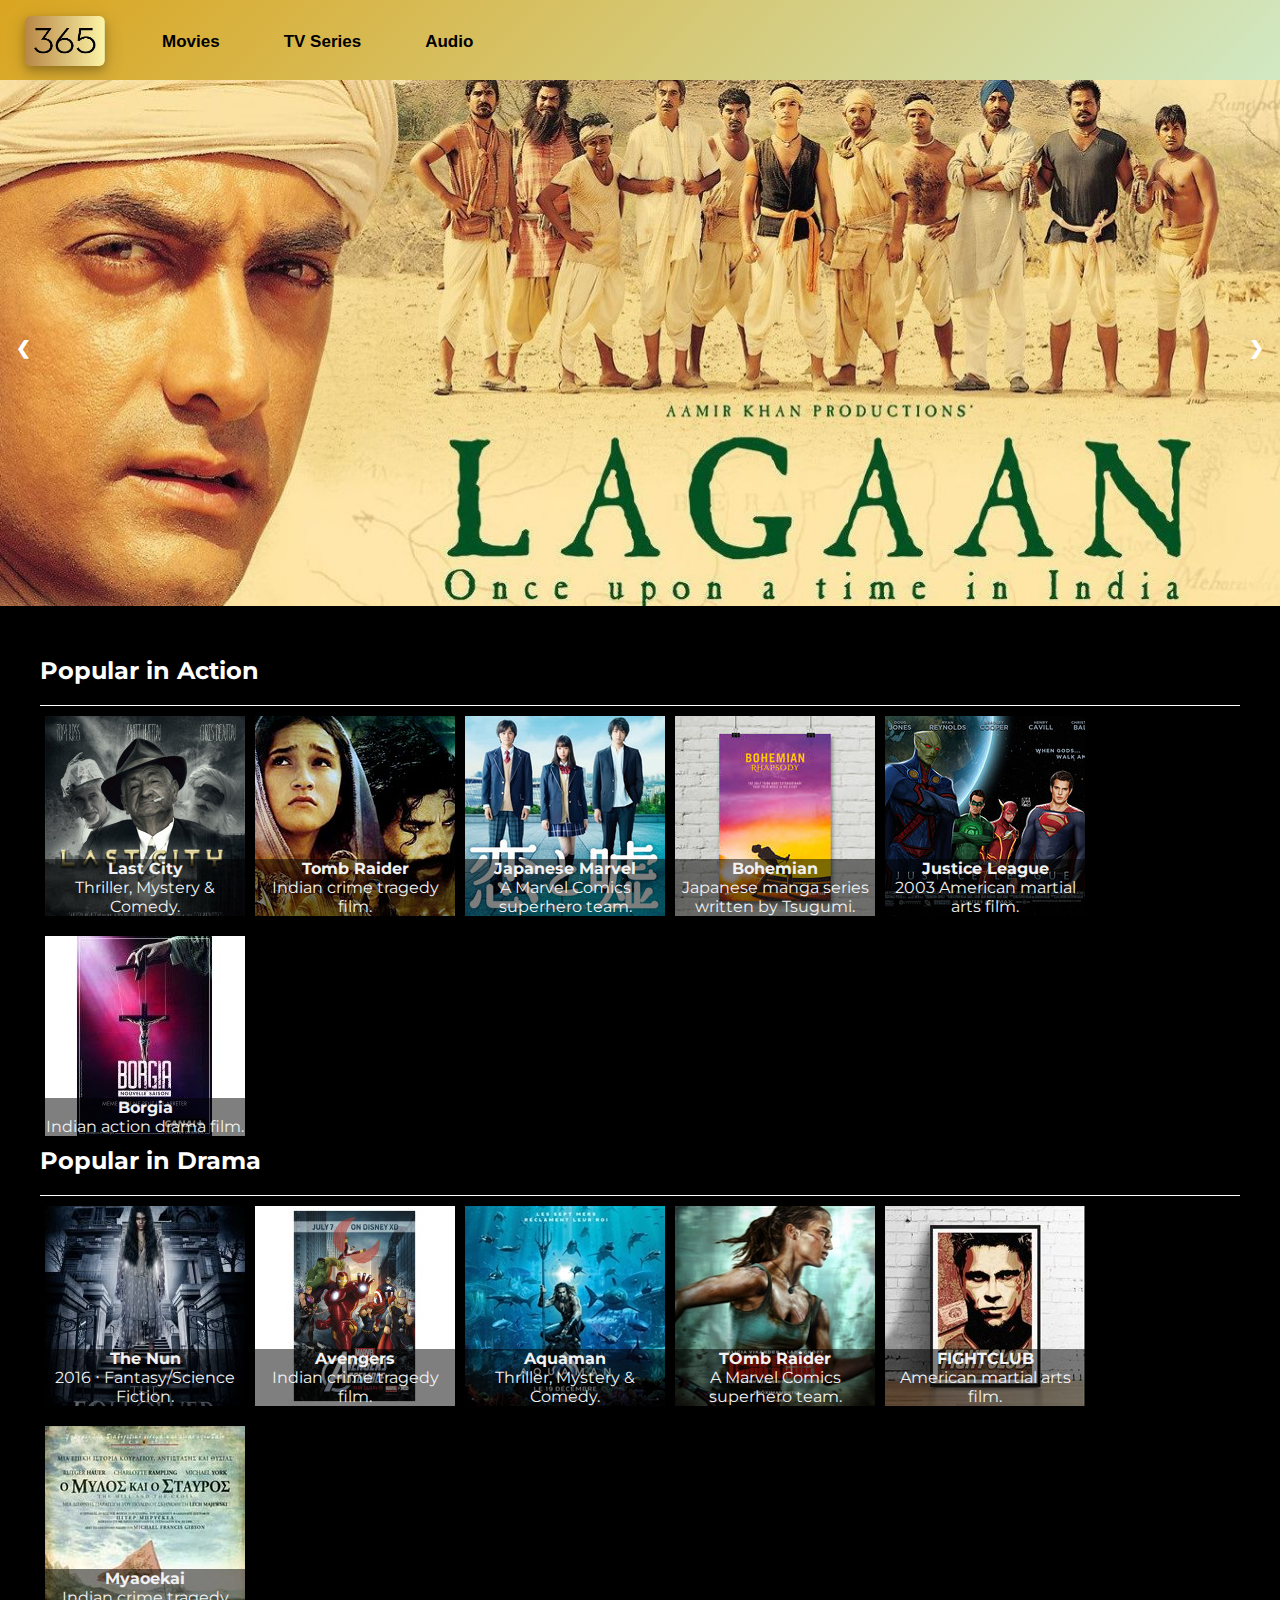
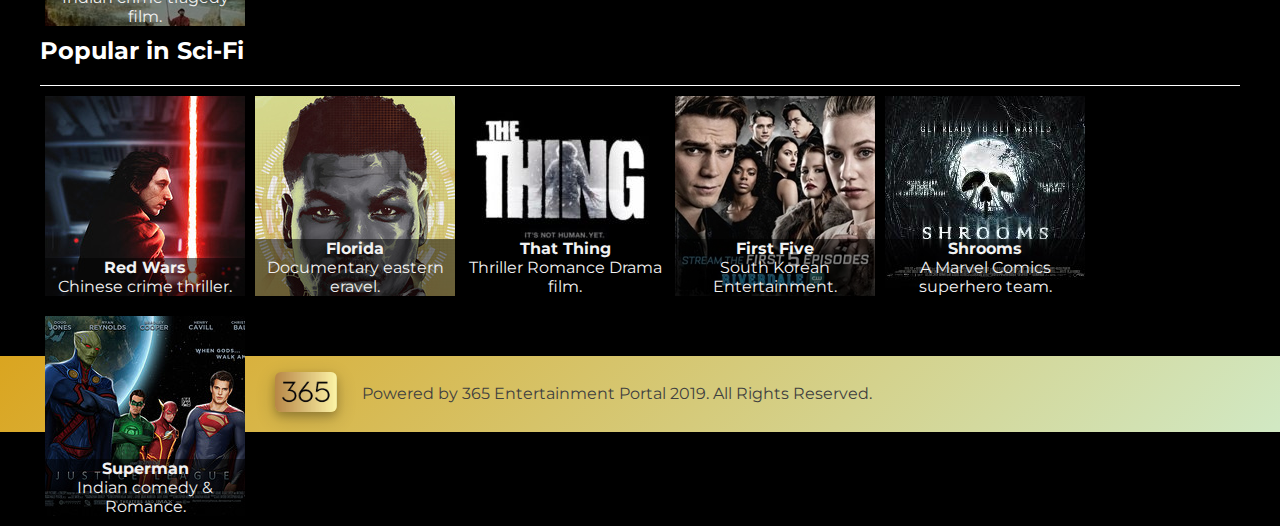
<file: index.html>
<html>

  <head><meta http-equiv="Content-Type" content="text/html; charset=utf-8">
    <title>365 Entertainment Portal</title>
    <meta name="viewport" content="width=device-width, initial-scale=1">
    <link rel="icon" href="imgs/365ep.jpg" type="image/png" sizes="16x20">
    <link href='https://fonts.googleapis.com/css?family=Montserrat' rel='stylesheet'>
    <link rel="stylesheet" href="https://cdnjs.cloudflare.com/ajax/libs/font-awesome/4.7.0/css/font-awesome.min.css">
    <link rel="stylesheet" type="text/css" href="css/365ep.css">

  </head>

  <body>

    <div class="container">

      <header>

        <div class="navigation">

          <a class="links" href=""><img class="logo" src="imgs/365ep.jpg" alt="365 Entertainment Portal"/></a>
          <a class="links text" href="movies.html">Movies</a>
          <a class="links text" href="#tv_series">TV Series</a>
          <a class="links text" href="#audio">Audio</a>



        </div>

        <div class="bar"></div>

      </header>


      <div class="content">

        <div class="head-content">

          <div class="slideshow-container">
            <div class="slides">
              <img src="imgs/abc1.jpg" alt="hero carousel">
            </div>

            <div class="slides">
              <img src="imgs/abc2.jpg" alt="hero carousel">
            </div>

            <div class="slides">
              <img src="imgs/abc3.jpg" alt="hero carousel">
            </div>

            <div class="slides">
              <img src="imgs/abc4.jpg" alt="hero carousel">
            </div>

            <div class="slides">
              <img src="imgs/abc5.jpg" alt="hero carousel">
            </div>

            <a class="prev" onclick="plusSlides(-1, 0)">&#10094;</a>
            <a class="next" onclick="plusSlides(1, 0)">&#10095;</a>
          </div>

        </div>




        <div id="media-carousel-container">

          <div id="media-holder-action">
            <div class="popular-heading">
              <h2>Popular in Action</h2>
            </div>

            <div id="image-container-action">
              <div class="media-carousel">
                <img src="imgs/oop1.jpg" alt="hero carousel" width=200 height=200 />
                <div class="overlay"><b>Last City</b><br/>Thriller, Mystery & Comedy.</div>
              </div>
              <div class="media-carousel">
                <img src="imgs/oop2.jpg" alt="hero carousel" width=200 height=200 />
                <div class="overlay"><b>Tomb Raider</b><br/>Indian crime tragedy film.</div>
              </div>
              <div class="media-carousel">
                <img src="imgs/oop3.jpg" alt="hero carousel" width=200 height=200 />
                <div class="overlay"><b>Japanese Marvel</b><br/>A Marvel Comics superhero team.</div>
              </div>
              <div class="media-carousel">
                <img src="imgs/oop4.jpg" alt="hero carousel" width=200 height=200 />
                <div class="overlay"><b>Bohemian</b><br/>Japanese manga series written by Tsugumi.</div>
              </div>
              <div class="media-carousel">
                <img src="imgs/oop5.jpg" alt="hero carousel" width=200 height=200 />
                <div class="overlay"><b>Justice League</b><br/>2003 American martial arts film.</div>
              </div>
              <div class="media-carousel">
                <img src="imgs/oop6.jpg" alt="hero carousel" width=200 height=200 />
                <div class="overlay"><b>Borgia</b><br/>Indian action drama film.</div>
              </div>
            </div>
          </div>


          <div id="media-holder-drama">
            <div class="popular-heading">
              <h2>Popular in Drama</h2>
            </div>
            <div id="image-container-drama">
              <div class="media-carousel">
                <img src="imgs/oop7.jpg" alt="hero carousel" width=200 height=200 />
                <div class="overlay"><b>The Nun</b><br/>2016 ‧ Fantasy/Science Fiction.</div>
              </div>
              <div class="media-carousel">
                <img src="imgs/oop8.jpg" alt="hero carousel" width=200 height=200 />
                <div class="overlay"><b>Avengers</b><br/>Indian crime tragedy film.</div>
              </div>
              <div class="media-carousel">
                <img src="imgs/oop9.jpg" alt="hero carousel" width=200 height=200 />
                <div class="overlay"><b>Aquaman</b><br/>Thriller, Mystery & Comedy.</div>
              </div>
              <div class="media-carousel">
                <img src="imgs/oop10.jpg" alt="hero carousel" width=200 height=200 />
                <div class="overlay"><b>TOmb Raider</b><br/>A Marvel Comics superhero team.</div>
              </div>
              <div class="media-carousel">
                <img src="imgs/oop11.jpg" alt="hero carousel" width=200 height=200 />
                <div class="overlay"><b>FIGHTCLUB</b><br/>American martial arts film.</div>
              </div>
              <div class="media-carousel">
                <img src="imgs/oop12.jpg" alt="hero carousel" width=200 height=200 />
                <div class="overlay"><b>Myaoekai</b><br/>Indian crime tragedy film.</div>
              </div>
            </div>
          </div>

          <div id="media-holder-scifi">
            <div class="popular-heading">
              <h2>Popular in Sci-Fi</h2>
            </div>
            <div id="image-container-scifi">
              <div class="media-carousel">
                <img src="imgs/oop13.jpg" alt="hero carousel" width=200 height=200 />
                <div class="overlay"><b>Red Wars</b><br/>Chinese crime thriller.</div>
              </div>
              <div class="media-carousel">
                <img src="imgs/oop14.jpg" alt="hero carousel" width=200 height=200 />
                <div class="overlay"><b>Florida</b><br/>Documentary eastern eravel.</div>
              </div>
              <div class="media-carousel">
                <img src="imgs/oop15.jpg" alt="hero carousel" width=200 height=200 />
                <div class="overlay"><b>That Thing</b><br/>Thriller Romance Drama film.</div>
              </div>
              <div class="media-carousel">
                <img src="imgs/oop16.jpg" alt="hero carousel" width=200 height=200 />
                <div class="overlay"><b>First Five</b><br/>South Korean Entertainment.</div>
              </div>
              <div class="media-carousel">
                <img src="imgs/oop17.jpg" alt="hero carousel" width=200 height=200 />
                <div class="overlay"><b>Shrooms</b><br/>A Marvel Comics superhero team.</div>
              </div>
              <div class="media-carousel">
                <img src="imgs/oop18.jpg" alt="hero carousel" width=200 height=200 />
                <div class="overlay"><b>Superman</b><br/>Indian comedy & Romance.</div>
              </div>
            </div>
          </div>

        </div>

      </div>


      <footer>

        <div class="copyright">
          <a class="links" href="index.html"><img class="logo" src="imgs/365ep.jpg" alt="365 Entertainment Portal"/></a>
          <div class="text">Powered by 365 Entertainment Portal 2019. All Rights Reserved.</div>
        </div>

      </footer>

    </div>


    <script type="text/javascript" src="js/main.js"></script>
    <script type="text/javascript">
      $(document).ready(function () {
          $("body").on("contextmenu",function(e){
              return false;
          });
      });
    </script>
  </body>

</html>
</file>
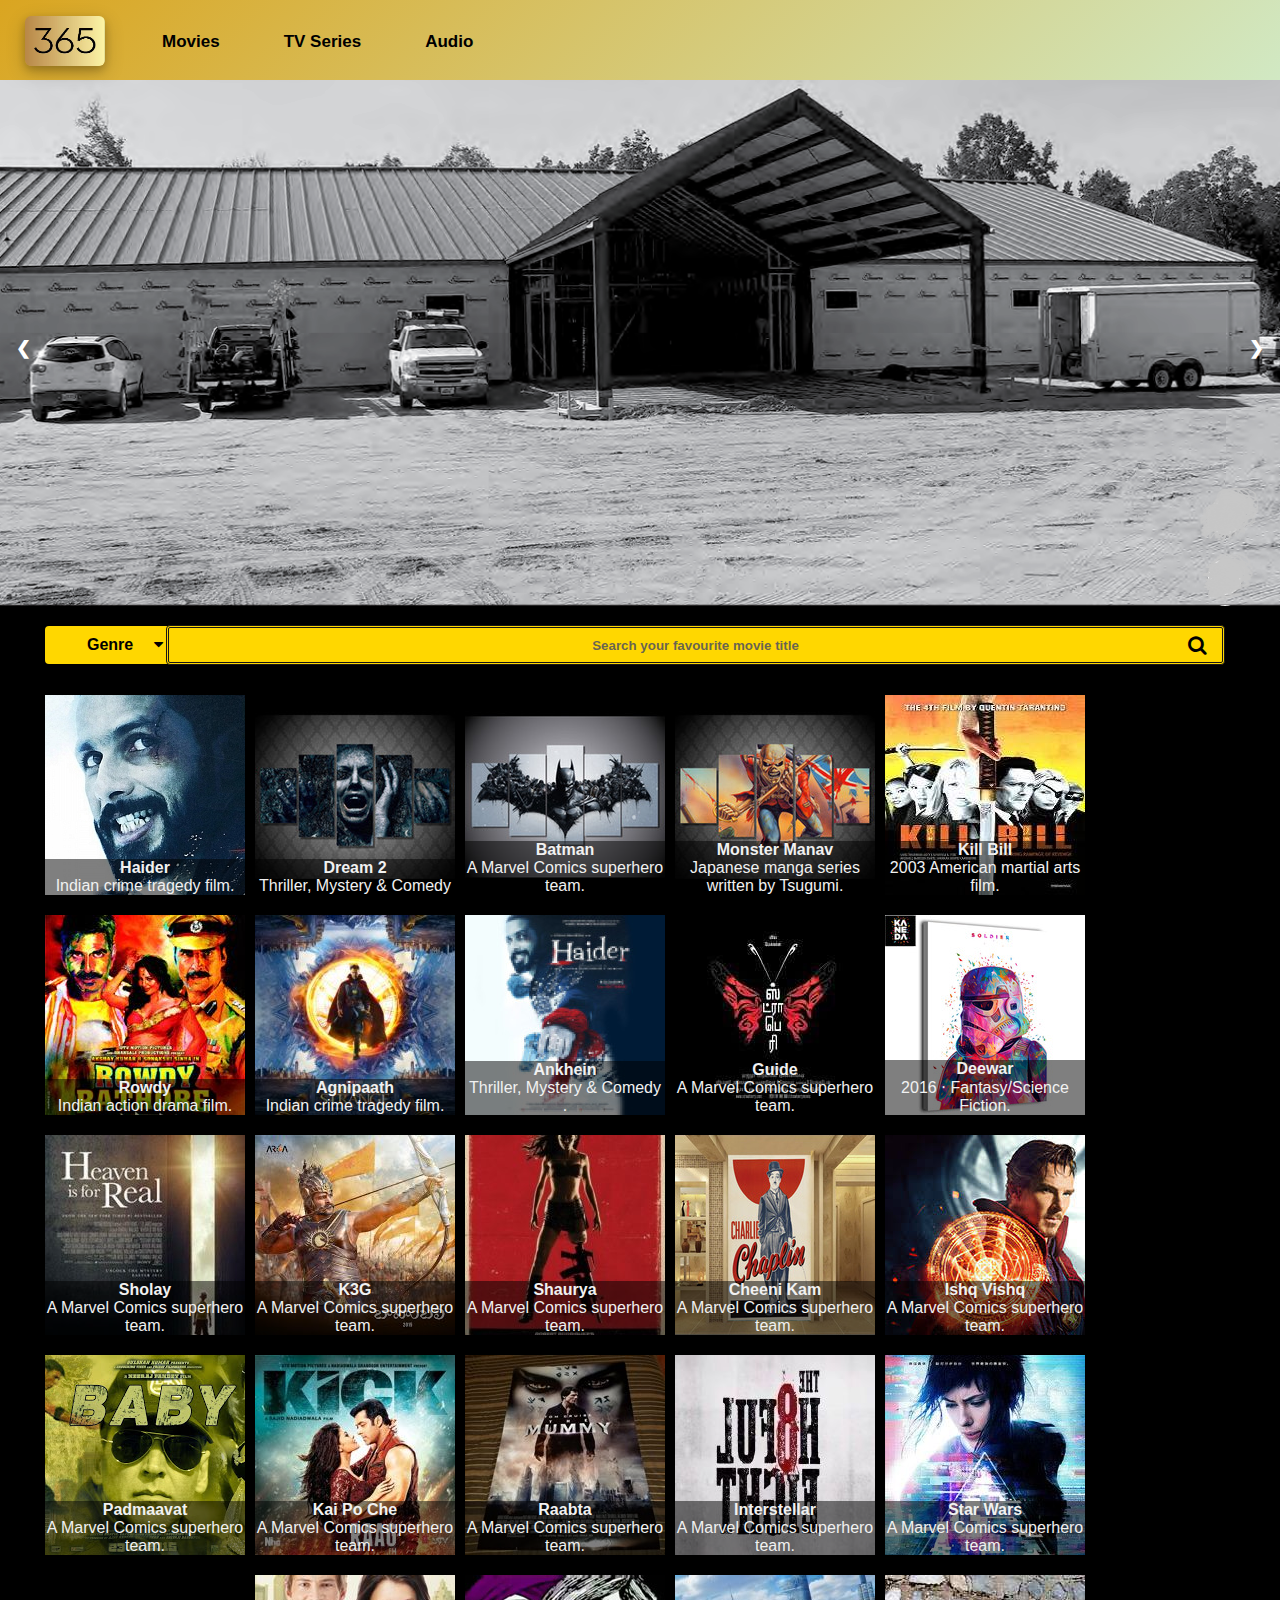
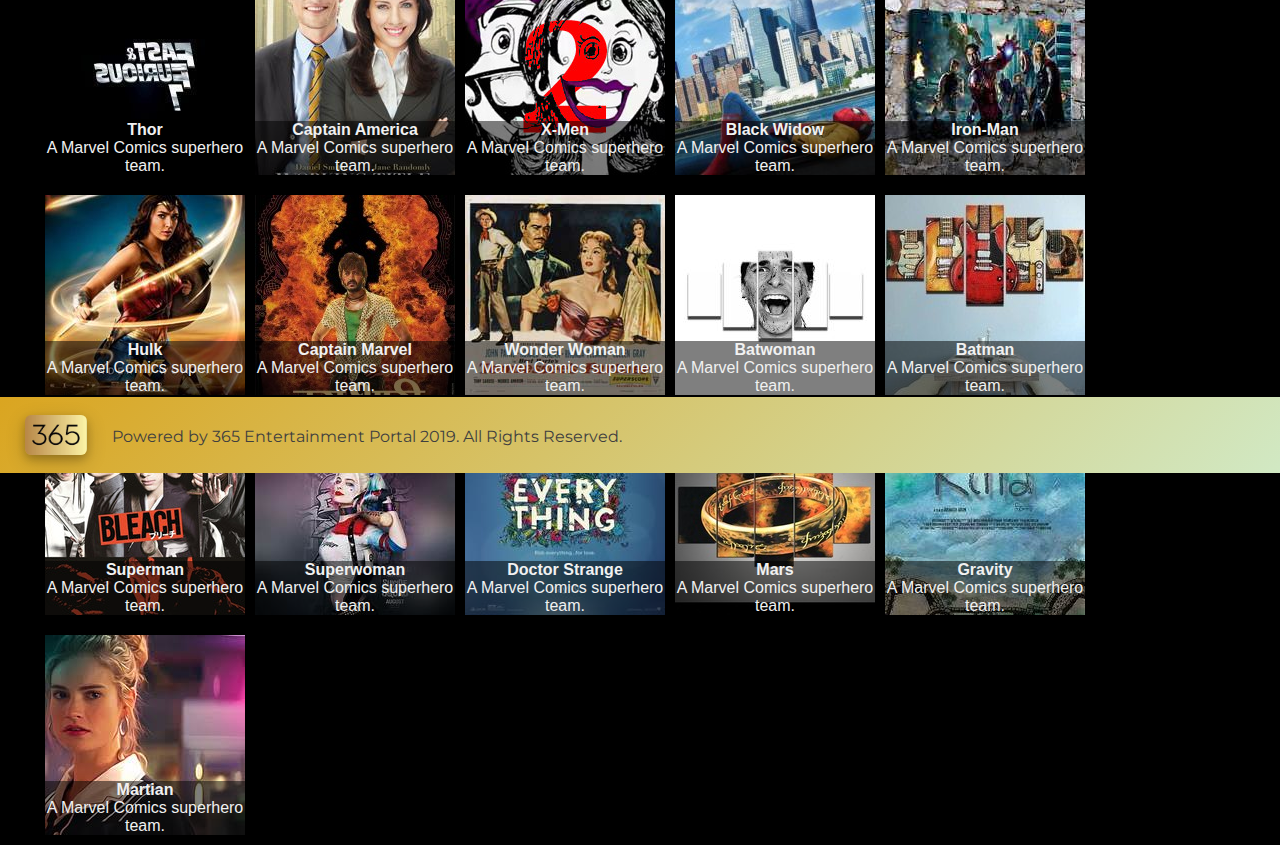
<file: movies.html>
<html>

<head>
    <title>365 Entertainment Portal</title>
    <meta name="viewport" content="width=device-width, initial-scale=1">
    <link rel="icon" href="imgs/365ep.jpg" type="image/png" sizes="16x20">
    <link href="https://fonts.googleapis.com/css?family=Montserrat" rel="stylesheet">
    <link rel="stylesheet" href="https://cdnjs.cloudflare.com/ajax/libs/font-awesome/4.7.0/css/font-awesome.min.css">
    <link rel="stylesheet" type="text/css" href="css/365ep1.css">


  </head>

  <body>

    <div class="container">

      <header>

        <div class="navigation">

          <a class="links" href="index.html"><img class="logo" src="imgs/365ep.jpg" alt="365 Entertainment Portal"></a>
          <a class="links text" href="#">Movies</a>
          <a class="links text" href="#tv_series">TV Series</a>
          <a class="links text" href="#audio">Audio</a>


        </div>

        <div class="bar"></div>

      </header>

      <div class="content">

        <div class="head-content">

          <div class="slideshow-container">
            <div class="slides" style="display: block;">
              <img src="mov_imgs/abc1.jpg" alt="hero carousel">
            </div>

            <div class="slides" style="display: none;">
              <img src="mov_imgs/abc2.jpg" alt="hero carousel">
            </div>

            <div class="slides" style="display: none;">
              <img src="mov_imgs/abc3.jpg" alt="hero carousel">
            </div>

            <div class="slides" style="display: none;">
              <img src="mov_imgs/abc4.jpg" alt="hero carousel">
            </div>

            <div class="slides" style="display: none;">
              <img src="mov_imgs/abc5.jpg" alt="hero carousel">
            </div>

            <a class="prev" onclick="plusSlides(-1, 0)">❮</a>
            <a class="next" onclick="plusSlides(1, 0)">❯</a>
          </div>

        </div>


        <div class="dropdown">
          <button class="dropbtn"><span id="genreText">Genre</span><i class="fa fa-caret-down"></i></button>
          <div class="dropdown-content">
            <a onclick="getMediaPosters(this.text)">All</a>
            <a onclick="getMediaPosters(this.text)">Action</a>
            <a onclick="getMediaPosters(this.text)">Drama</a>
            <a onclick="getMediaPosters(this.text)">Sci-Fi</a>
          </div>

        </div>


        <div class="search-container">
          <form onsubmit="javascript:return false;">
            <input type="text" class="input-medium search-query" placeholder="Search your favourite movie title" name="search" oninput="updateResults()">

            <div class="search-container-button">
              <button type="submit" onclick="updateResults()"><i class="fa fa-search"></i></button>
            </div>

          </form>
        </div>

        <div id="media-carousel-container">


          <div id="media-holder-action">

            <div id="image-container-action">
              <div class="movies-action">
                <div class="media-carousel-movies">
                  <img src="mov_imgs/nano1.jpg" alt="media carousel" width="200" height="200">
                  <div class="overlay"><b class="movie-title">Haider</b><br>Indian crime tragedy film.</div>
                </div>
                <div class="media-carousel-movies">
                  <img src="mov_imgs/nano2.jpg" alt="media carousel" width="200" height="200">
                  <div class="overlay"><b class="movie-title">Dream 2</b><br>Thriller, Mystery &amp; Comedy </div>
                </div>
                <div class="media-carousel-movies">
                  <img src="mov_imgs/nano3.jpg" alt="media carousel" width="200" height="200">
                  <div class="overlay"><b class="movie-title">Batman</b><br>A Marvel Comics superhero team.</div>
                </div>
                <div class="media-carousel-movies">
                  <img src="mov_imgs/nano4.jpg" alt="media carousel" width="200" height="200">
                  <div class="overlay"><b class="movie-title">Monster Manav</b><br>Japanese manga series written by Tsugumi.</div>
                </div>
                <div class="media-carousel-movies">
                  <img src="mov_imgs/nano5.jpg" alt="media carousel" width="200" height="200">
                  <div class="overlay"><b class="movie-title">Kill Bill</b><br>2003 American martial arts film.</div>
                </div>
                <div class="media-carousel-movies">
                  <img src="mov_imgs/nano6.jpg" alt="media carousel" width="200" height="200">
                  <div class="overlay"><b class="movie-title">Rowdy</b><br>Indian action drama film.</div>
                </div>
              </div>

              <div class="movies-drama">
                <div class="media-carousel-movies">
                  <img src="mov_imgs/nano7.jpg" alt="media carousel" width="200" height="200">
                  <div class="overlay"><b class="movie-title">Agnipaath</b><br>Indian crime tragedy film.</div>
                </div>
                <div class="media-carousel-movies">
                  <img src="mov_imgs/nano8.jpg" alt="media carousel" width="200" height="200">
                  <div class="overlay"><b class="movie-title">Ankhein</b><br>Thriller, Mystery &amp; Comedy .</div>
                </div>
                <div class="media-carousel-movies">
                  <img src="mov_imgs/nano9.jpg" alt="media carousel" width="200" height="200">
                  <div class="overlay"><b class="movie-title">Guide</b><br>A Marvel Comics superhero team.</div>
                </div>
                <div class="media-carousel-movies">
                  <img src="mov_imgs/nano10.jpg" alt="media carousel" width="200" height="200">
                  <div class="overlay"><b class="movie-title">Deewar</b><br>2016 ‧ Fantasy/Science Fiction.</div>
                </div>
                <div class="media-carousel-movies">
                  <img src="mov_imgs/nano11.jpg" alt="media carousel" width="200" height="200">
                  <div class="overlay"><b class="movie-title">Sholay</b><br>A Marvel Comics superhero team.</div>
                </div>
                <div class="media-carousel-movies">
                  <img src="mov_imgs/nano12.jpg" alt="media carousel" width="200" height="200">
                  <div class="overlay"><b class="movie-title">K3G</b><br>A Marvel Comics superhero team.</div>
                </div>
                <div class="media-carousel-movies">
                  <img src="mov_imgs/nano13.jpg" alt="media carousel" width="200" height="200">
                  <div class="overlay"><b class="movie-title">Shaurya</b><br>A Marvel Comics superhero team.</div>
                </div>
                <div class="media-carousel-movies">
                  <img src="mov_imgs/nano14.jpg" alt="media carousel" width="200" height="200">
                  <div class="overlay"><b class="movie-title">Cheeni Kam</b><br>A Marvel Comics superhero team.</div>
                </div>
                <div class="media-carousel-movies">
                  <img src="mov_imgs/nano15.jpg" alt="media carousel" width="200" height="200">
                  <div class="overlay"><b class="movie-title">Ishq Vishq</b><br>A Marvel Comics superhero team.</div>
                </div>
                <div class="media-carousel-movies">
                  <img src="mov_imgs/nano16.jpg" alt="media carousel" width="200" height="200">
                  <div class="overlay"><b class="movie-title">Padmaavat</b><br>A Marvel Comics superhero team.</div>
                </div>
                <div class="media-carousel-movies">
                  <img src="mov_imgs/nano17.jpg" alt="media carousel" width="200" height="200">
                  <div class="overlay"><b class="movie-title">Kai Po Che</b><br>A Marvel Comics superhero team.</div>
                </div>
                <div class="media-carousel-movies">
                  <img src="mov_imgs/nano18.jpg" alt="media carousel" width="200" height="200">
                  <div class="overlay"><b class="movie-title">Raabta</b><br>A Marvel Comics superhero team.</div>
                </div>
              </div>

              <div class="movies-scifi">
                <div class="media-carousel-movies">
                  <img src="mov_imgs/nano19.jpg" alt="media carousel" width="200" height="200">
                  <div class="overlay"><b class="movie-title">Interstellar</b><br>A Marvel Comics superhero team.</div>
                </div>
                <div class="media-carousel-movies">
                  <img src="mov_imgs/nano20.jpg" alt="media carousel" width="200" height="200">
                  <div class="overlay"><b class="movie-title">Star Wars</b><br>A Marvel Comics superhero team.</div>
                </div>
                <div class="media-carousel-movies">
                  <img src="mov_imgs/nano21.jpg" alt="media carousel" width="200" height="200">
                  <div class="overlay"><b class="movie-title">Thor</b><br>A Marvel Comics superhero team.</div>
                </div>
                <div class="media-carousel-movies">
                  <img src="mov_imgs/nano22.jpg" alt="media carousel" width="200" height="200">
                  <div class="overlay"><b class="movie-title">Captain America</b><br>A Marvel Comics superhero team.</div>
                </div>
                <div class="media-carousel-movies">
                  <img src="mov_imgs/nano23.jpg" alt="media carousel" width="200" height="200">
                  <div class="overlay"><b class="movie-title">X-Men</b><br>A Marvel Comics superhero team.</div>
                </div>

                <div class="media-carousel-movies">
                  <img src="mov_imgs/nano24.jpg" alt="media carousel" width="200" height="200">
                  <div class="overlay"><b class="movie-title">Black Widow</b><br>A Marvel Comics superhero team.</div>
                </div>
                <div class="media-carousel-movies">
                  <img src="mov_imgs/nano25.jpg" alt="media carousel" width="200" height="200">
                  <div class="overlay"><b class="movie-title">Iron-Man</b><br>A Marvel Comics superhero team.</div>
                </div>
                <div class="media-carousel-movies">
                  <img src="mov_imgs/nano26.jpg" alt="media carousel" width="200" height="200">
                  <div class="overlay"><b class="movie-title">Hulk</b><br>A Marvel Comics superhero team.</div>
                </div>
                <div class="media-carousel-movies">
                  <img src="mov_imgs/nano27.jpg" alt="media carousel" width="200" height="200">
                  <div class="overlay"><b class="movie-title">Captain Marvel</b><br>A Marvel Comics superhero team.</div>
                </div>
                <div class="media-carousel-movies">
                  <img src="mov_imgs/nano28.jpg" alt="media carousel" width="200" height="200">
                  <div class="overlay"><b class="movie-title">Wonder Woman</b><br>A Marvel Comics superhero team.</div>
                </div>
                <div class="media-carousel-movies">
                  <img src="mov_imgs/nano29.jpg" alt="media carousel" width="200" height="200">
                  <div class="overlay"><b class="movie-title">Batwoman</b><br>A Marvel Comics superhero team.</div>
                </div>
                <div class="media-carousel-movies">
                  <img src="mov_imgs/nano30.jpg" alt="media carousel" width="200" height="200">
                  <div class="overlay"><b class="movie-title">Batman</b><br>A Marvel Comics superhero team.</div>
                </div>
                <div class="media-carousel-movies">
                  <img src="mov_imgs/nano31.jpg" alt="media carousel" width="200" height="200">
                  <div class="overlay"><b class="movie-title">Superman</b><br>A Marvel Comics superhero team.</div>
                </div>
                <div class="media-carousel-movies">
                  <img src="mov_imgs/nano32.jpg" alt="media carousel" width="200" height="200">
                  <div class="overlay"><b class="movie-title">Superwoman</b><br>A Marvel Comics superhero team.</div>
                </div>
                <div class="media-carousel-movies">
                  <img src="mov_imgs/nano33.jpg" alt="media carousel" width="200" height="200">
                  <div class="overlay"><b class="movie-title">Doctor Strange</b><br>A Marvel Comics superhero team.</div>
                </div>
                <div class="media-carousel-movies">
                  <img src="mov_imgs/nano34.jpg" alt="media carousel" width="200" height="200">
                  <div class="overlay"><b class="movie-title">Mars</b><br>A Marvel Comics superhero team.</div>
                </div>
                <div class="media-carousel-movies">
                  <img src="mov_imgs/nano35.jpg" alt="media carousel" width="200" height="200">
                  <div class="overlay"><b class="movie-title">Gravity</b><br>A Marvel Comics superhero team.</div>
                </div>
                <div class="media-carousel-movies">
                  <img src="mov_imgs/nano36.jpg" alt="media carousel" width="200" height="200">
                  <div class="overlay"><b class="movie-title">Martian</b><br>A Marvel Comics superhero team.</div>
                </div>

              </div>
            </div>
          </div>
          <!--<div id="no-results">No Results Found.</div>--> 


        </div>
      </div>

    </div>

    <footer>

      <div class="copyright">
        <a class="links" href="index.html"><img class="logo" src="imgs/365ep.jpg" alt="365 Entertainment Portal"></a>
        <div class="text">Powered by 365 Entertainment Portal 2019. All Rights Reserved.</div>
      </div>

    </footer>





    <!-- <script>
        
        var movieTitle;    
        var currentGenre = "Genre";
        var slideIndex = [1,1];
                        showSlides(1, 0);
                
                        function plusSlides(n, no) {
                                showSlides(slideIndex[no] += n, no);
                        }
                
                        function showSlides(n, no) {                        
                                var x = document.getElementsByClassName("slides");

                                if (n > x.length) {slideIndex[no] = 1}    
                                
                                if (n < 1) {slideIndex[no] = x.length}
                                
                                for (var i = 0; i < x.length; i++) {
                                        x[i].style.display = "none";  
                                }
                                
                                x[slideIndex[no]-1].style.display = "block";  
                        }
        
        function showNoResultsText(totalcount){
                
                if(totalcount == 0){
                        document.getElementById("no-results").style.display="block";
                        console.log('totalcount in showNoResultsText' + totalcount);
                }
                else    {
                        document.getElementById("no-results").style.display="none";
                }
                
        }


                function updateResults() {
                var query = document.getElementsByClassName('search-query')[0].value.trim().toLowerCase(); 
                var counter = 0;                                                           

                if(currentGenre == 'All'|| currentGenre == 'Genre'){
                        movieTitle = document.getElementsByClassName('movie-title');
                }
                if(currentGenre == 'Action'){
                        movieTitle = document.getElementsByClassName('movies-action')[0].getElementsByClassName('movie-title');
                }
                if(currentGenre == 'Drama'){
                        movieTitle = document.getElementsByClassName('movies-drama')[0].getElementsByClassName('movie-title');                                
                }
                if(currentGenre == 'Sci-Fi'){
                        movieTitle = document.getElementsByClassName('movies-scifi')[0].getElementsByClassName('movie-title');                        
                }


                for(var name=0; name< movieTitle.length; name++){
                    var compareMovieTitles = movieTitle[name].innerHTML.toLowerCase();
                
                        if(compareMovieTitles.indexOf(query) === -1){
                                movieTitle[name].closest('div.media-carousel-movies').style.display="none";                                                        
                        }
                        else {
                                movieTitle[name].closest('div.media-carousel-movies').style.display="block";
                                counter++;
                        }                    
                }

                showNoResultsText(counter);                
        }

                /* When the user clicks on the button, toggle between hiding and showing the dropdown content */
                function toggleGenreList() {
                        document.getElementById("dropdown-content").classList.toggle("show");                        
                }

                // Close the dropdown if the user clicks outside of it
                window.onclick = function(e) {
                        
                        if (!e.target.matches('#dropbtn')) {                

                                var dropdownContent = document.getElementById("dropdown-content");
                        
                                if (dropdownContent.classList.contains('show')) {
                                        dropdownContent.classList.remove('show');
                                }
                        }
                }

                function getMediaPosters(selectedGenre){
                        var countMovies = 0; 
                        var mediaCarouselMovies;            
                        currentGenre = selectedGenre;                                              
                        document.getElementById("genreText").innerHTML = selectedGenre;

                        if(selectedGenre == 'All'){
                            document.getElementsByClassName('movies-action')[0].style.display="block";    
                            document.getElementsByClassName('movies-action')[0].style.display="block";
                            document.getElementsByClassName('movies-drama')[0].style.display="block";
                            document.getElementsByClassName('movies-scifi')[0].style.display="block";  
                            mediaCarouselMovies = document.getElementsByClassName("media-carousel-movies");                             
                        }
                        if(selectedGenre == 'Action'){
                            document.getElementsByClassName('movies-action')[0].style.display="block";
                            document.getElementsByClassName('movies-drama')[0].style.display="none";
                            document.getElementsByClassName('movies-scifi')[0].style.display="none";
                            mediaCarouselMovies = document.getElementsByClassName('movies-action')[0].getElementsByClassName("media-carousel-movies");                           
                        }
                        if(selectedGenre == 'Drama'){
                            document.getElementsByClassName('movies-action')[0].style.display="none";
                            document.getElementsByClassName('movies-drama')[0].style.display="block";                            
                            document.getElementsByClassName('movies-scifi')[0].style.display="none"; 
                            mediaCarouselMovies = document.getElementsByClassName('movies-drama')[0].getElementsByClassName("media-carousel-movies");                               
                        }
                        if(selectedGenre == 'Sci-Fi'){
                            document.getElementsByClassName('movies-action')[0].style.display="none";
                            document.getElementsByClassName('movies-drama')[0].style.display="none";
                            document.getElementsByClassName('movies-scifi')[0].style.display="block";
                            mediaCarouselMovies = document.getElementsByClassName('movies-scifi')[0].getElementsByClassName("media-carousel-movies");
                        }                        

                        
                                var mediaCarouselMoviesCount = mediaCarouselMovies.length;
                                
                                for(var count = 0; count<mediaCarouselMoviesCount; count++){
                                        if(mediaCarouselMovies[count].style.display == "block")
                                                countMovies++;
                                }
                                console.log(countMovies);                                
                        
                                showNoResultsText(countMovies);
                }
        
        </script> -->
    <script type="text/javascript" src="js/main.js"></script>
  


</body></html>
</file>
<file: css/365ep.css>
* {
  box-sizing: border-box;
}

body {
  font-family: 'Montserrat', sans-serif;
  font-size: 16px;
  margin: 0;
  background-color: white;
  min-height: 100%;
  display: grid;
  grid-template-rows: 1fr auto;
  background-color: black;
}

.container {
  position: relative;
  height: auto;
}

header {
  height: 80px;
}

header,
footer {
  background: linear-gradient(-45deg, rgb(223, 245, 253), rgb(255, 240, 107), rgb(206, 255, 250), rgb(218, 165, 32));
  background-size: 400% 400%;
  -webkit-animation: Gradient 20s ease infinite;
  -moz-animation: Gradient 20s ease infinite;
  animation: Gradient 20s ease infinite;
}

@-webkit-keyframes Gradient {
  0% {
    background-position: 0% 50%
  }
  50% {
    background-position: 100% 50%
  }
  100% {
    background-position: 0% 50%
  }
}

@-moz-keyframes Gradient {
  0% {
    background-position: 0% 50%
  }
  50% {
    background-position: 100% 50%
  }
  100% {
    background-position: 0% 50%
  }
}

@keyframes Gradient {
  0% {
    background-position: 0% 50%
  }
  50% {
    background-position: 100% 50%
  }
  100% {
    background-position: 0% 50%
  }
}

header .bar {
  width: fit-content;
  height: 80px;
  margin: -100px;
  background: rgb(255, 255, 255);
  opacity: 0.5;
}

.navigation {
  position: relative;
  padding-bottom: 16px;
  z-index: 2;
  /* position: fixed; */
}

.navigation,
.copyright {
  overflow: hidden;
}

.navigation .logo {
  width: 80px;
  height: 50px;
  float: left;
  border-radius: 6px;
  box-shadow: 0 4px 8px 0 rgba(0, 0, 0, 0.2), 0 6px 20px 0 rgba(0, 0, 0, 0.19);
}

.navigation .links,
.copyright .links {
  display: block;
  font-size: 17px;
  color: rgb(0, 0, 0);
  text-decoration: none;
  text-align: center;
  margin: 16px 25px 0px 25px;
  float: left;
}

.navigation .text {
  margin: 32px;
  font-family: -apple-system, BlinkMacSystemFont, 'Segoe UI', Roboto, Oxygen, Ubuntu, Cantarell, 'Open Sans', 'Helvetica Neue', sans-serif;
  font-weight: bold
}

.navigation a.text:hover,
.copyright a.text:hover {
  color: #3f3f3f;
  border-bottom: none;
  opacity: 0.5;
}

.navigation a.active,
.copyright a:active {
  color: white;
  font-size: 20px;
}

.navigation input[type=text],
.copyright input[type=text] {
  font-family: -apple-system, BlinkMacSystemFont, 'Segoe UI', Roboto, Oxygen, Ubuntu, Cantarell, 'Open Sans', 'Helvetica Neue', sans-serif;
  padding: 6px;
  margin-top: 8px;
  font-size: 16px;
  border: none;
  border-radius: 10px;
} //////////////////////////////////////////////////////////////////////////////////////////////////////////////////////////////////////////////////////// */
.search-container {
  float: right;
  padding: 16px 0px 16px 16px;
  margin: 0px 25px 0px 25px;
}

.search-container button {
  float: right;
  padding: 6px 10px;
  margin-top: 8px;
  margin-right: 16px;
  background: none;
  font-size: 20px;
  border: none;
  cursor: pointer;
}

.search-container button {
  float: right;
  padding: 6px 10px;
  margin-top: 8px;
  margin-right: 16px;
  /* background: #b5bbfd; */
  font-size: 20px;
  border: none;
  cursor: pointer;
}

.fa-search:before {
  color: rgb(0, 0, 0);
  border: none;
  outline: none;
}

.fa-search:active {
  border: none;
  outline: none;
  border: 0;
  outline: 0 !important;
}

/* //////////////////////////////////////////////////////////////////////////////////////////////////////////////////////////////////////////////////////// */

.slides {
  display: none;
}

.slides img {
  vertical-align: middle;
  width: 100%;
  height: 526px;
}

/* Slideshow container */

.slideshow-container {
  max-width: 1350px;
  position: relative;
}

/* Next & previous buttons */

.prev,
.next {
  cursor: pointer;
  position: absolute;
  top: 50%;
  width: auto;
  padding: 16px;
  margin-top: -22px;
  color: white;
  font-weight: bold;
  font-size: 18px;
  transition: 0.6s ease;
  border-radius: 0 3px 3px 0;
  user-select: none;
}

/* Position the "next button" to the right */

.next {
  right: 0;
  border-radius: 3px 0 0 3px;
}

/* On hover, add a grey background color */

.prev:hover,
.next:hover {
  background-color: #f1f1f1;
  color: black;
}

.body-content {
  margin: 40px;
}

.dropdown-container {
  margin: 40px 0px;
}

.dropdown {
  position: relative;
  display: inline-block;
}

.dropdown #dropbtn {
  cursor: pointer;
  font-size: 16px;
  border: none;
  outline: none;
  padding: 5px 42px;
  margin: 20px 5px 5px 20px;
  width: 160px;
  background-color: #11121b;
  color: white;
  text-align: left;
}

.fa {
  float: right;
}

.navbar a:hover,
.dropdown:hover #dropbtn,
#dropbtn:focus {
  background-color: red;
}

#dropdown-content {
  display: none;
  position: absolute;
  background-color: #f9f9f9;
  min-width: 160px;
  box-shadow: 0px 8px 16px 0px rgba(0, 0, 0, 0.2);
  z-index: 1;
}

#dropdown-content a {
  float: none;
  color: black;
  padding: 12px 16px;
  text-decoration: none;
  display: block;
  text-align: left;
}

#dropdown-content a:hover {
  background-color: #ddd;
}

.show {
  display: block !important;
}

.hide {
  display: none !important;
}

#media-carousel-container {
  margin: 10px 40px 40px 40px;
}

#media-holder-action,
#media-holder-drama,
#media-holder-scifi {
  clear: both;
}

.popular-heading {
  border-bottom: 1px solid white;
  margin-top: 50px;
}

#image-container-action,
#image-container-drama,
#image-container-scifi {
  height: 250px;
}

.media-carousel,
.media-carousel-movies {
  position: relative;
  width: 200px;
  height: 200px;
  margin: 10px 5px;
  float: left;
}

.overlay {
  position: absolute;
  bottom: 0;
  background: rgb(0, 0, 0);
  /* Fallback color */
  background: rgba(0, 0, 0, 0.5);
  /* Black background with 0.5 opacity */
  color: #f1f1f1;
  width: 100%;
  text-align: center;
}

#no-results {
  display: none;
  text-align: center;
}

footer {
  height: 76px;
  /* bottom: 0px; */
  width: 100%;
  grid-row-start: 2;
  grid-row-end: 3;
}

.copyright {
  position: relative;
  padding: 0px 0px 20px 0px;
  z-index: 2;
  margin-top: -20px;
}

.copyright .links {
  margin-left: 25px;
}

.copyright .text {
  margin-top: 28px;
  color: rgb(63, 63, 63);
}

.copyright .logo {
  width: 62px;
  height: 40px;
  float: left;
  border-radius: 6px;
  box-shadow: 0 4px 8px 0 rgba(0, 0, 0, 0.2), 0 6px 20px 0 rgba(0, 0, 0, 0.19);
}

form {
  float: right;
}

h2 {
  color: rgb(255, 255, 255);
}
</file>
<file: css/365ep1.css>
* {
  box-sizing: border-box;
}

body {
  font-family: -apple-system, BlinkMacSystemFont, 'Segoe UI', Roboto, Oxygen, Ubuntu, Cantarell, 'Open Sans', 'Helvetica Neue', sans-serif;
  font-size: 16px;
  margin: 0;
  background-color: rgb(0, 0, 0);
}

.container {
  position: relative;
  height: auto;
}

header {
  height: 80px;
}

header,
footer {
  background: linear-gradient(-45deg, rgb(223, 245, 253), rgb(255, 240, 107), rgb(206, 255, 250), rgb(218, 165, 32));
  background-size: 400% 400%;
  -webkit-animation: Gradient 20s ease infinite;
  -moz-animation: Gradient 20s ease infinite;
  animation: Gradient 20s ease infinite;
}

@-webkit-keyframes Gradient {
  0% {
    background-position: 0% 50%
  }
  50% {
    background-position: 100% 50%
  }
  100% {
    background-position: 0% 50%
  }
}

@-moz-keyframes Gradient {
  0% {
    background-position: 0% 50%
  }
  50% {
    background-position: 100% 50%
  }
  100% {
    background-position: 0% 50%
  }
}

@keyframes Gradient {
  0% {
    background-position: 0% 50%
  }
  50% {
    background-position: 100% 50%
  }
  100% {
    background-position: 0% 50%
  }
}

header .bar {
  width: fit-content;
  height: 80px;
  margin: -100px;
  background: rgb(255, 255, 255);
  opacity: 0.5;
}

.navigation {
  position: relative;
  padding-bottom: 16px;
  z-index: 2;
  /* position: fixed; */
}

.navigation,
.copyright {
  overflow: hidden;
}

.navigation .logo {
  width: 80px;
  height: 50px;
  float: left;
  border-radius: 6px;
  box-shadow: 0 4px 8px 0 rgba(0, 0, 0, 0.2), 0 6px 20px 0 rgba(0, 0, 0, 0.19);
}

.navigation .links,
.copyright .links {
  display: block;
  font-size: 17px;
  color: rgb(0, 0, 0);
  text-decoration: none;
  text-align: center;
  margin: 16px 25px 0px 25px;
  float: left;
}

.navigation .text {
  margin: 32px;
  font-family: -apple-system, BlinkMacSystemFont, 'Segoe UI', Roboto, Oxygen, Ubuntu, Cantarell, 'Open Sans', 'Helvetica Neue', sans-serif;
  font-weight: bold
}

.navigation a.text:hover,
.copyright a.text:hover {
  color: #3f3f3f;
  border-bottom: none;
  opacity: 0.5;
}

.navigation a.active,
.copyright a:active {
  color: white;
  font-size: 20px;
}

/* .navigation input[type=text], .copyright input[type=text]{
  font-family: -apple-system, BlinkMacSystemFont, 'Segoe UI', Roboto, Oxygen, Ubuntu, Cantarell, 'Open Sans', 'Helvetica Neue', sans-serif;
  padding: 6px;
  margin-top: 0px;
  font-size: 16px;
  border: none;
  border-radius: 10px;
} */

//////////////////////////////////////////////////////////////////////////////////////////////////////////////////////////////////////////////////////// */
.search-container {
  float: right;
  padding: 16px 0px 16px 16px;
  margin: 0px 25px 0px 25px;
}

.search-container button {
  float: right;
  padding: 6px 10px;
  margin-top: 8px;
  margin-right: 16px;
  background: #b5bbfd;
  font-size: 20px;
  border: none;
  cursor: pointer;
}

.fa-search:before {
  color: rgb(0, 0, 0);
  border: none;
  outline: none;
}

.fa-search:active {
  border: none;
  outline: none;
  border: 0;
  outline: 0 !important;
}

.search-container-button button {
  float: right;
  padding: 6px 10px;
  margin-right: 25px;
  background: gold;
  font-size: 20px;
  border: none;
  cursor: pointer;
  right: 38px;
  margin-left: 0px;
  margin-top: -40px;
  margin-bottom: 0px;
  position: absolute;
  font-weight: bolder;
}

.search-container-button button {
  border: 0px;
  border-radius: 0px;
  outline: none !important;
}

/* //////////////////////////////////////////////////////////////////////////////////////////////////////////////////////////////////////////////////////// */

.slides {
  display: none;
}

.slides img {
  vertical-align: middle;
  width: 100%;
  height: 526px;
}

/* Slideshow container */

.slideshow-container {
  max-width: 1350px;
  position: relative;
}

/* Next & previous buttons */

.prev,
.next {
  cursor: pointer;
  position: absolute;
  top: 50%;
  width: auto;
  padding: 16px;
  margin-top: -22px;
  color: white;
  font-weight: bold;
  font-size: 18px;
  transition: 0.6s ease;
  border-radius: 0 3px 3px 0;
  user-select: none;
}

/* Position the "next button" to the right */

.next {
  right: 0;
  border-radius: 3px 0 0 3px;
}

/* On hover, add a grey background color */

.prev:hover,
.next:hover {
  background-color: #f1f1f1;
  color: black;
}

.body-content {
  margin: 40px;
}

.dropdown-container {
  margin: 40px 0px;
}

.dropdown {
  position: relative;
  display: inline-block;
}

.dropdown .dropbtn {
  cursor: pointer;
  font-size: 16px;
  border: none;
  outline: none;
  padding: 5px 42px;
  margin: 20px 5px 5px 45px;
  width: 160px;
  height: 38px;
  background-color: gold;
  font-weight: bolder;
  text-align: left;
  font-family: -apple-system, BlinkMacSystemFont, 'Segoe UI', Roboto, Oxygen, Ubuntu, Cantarell, 'Open Sans', 'Helvetica Neue', sans-serif;
  border-radius: 4px;
}

.fa {
  float: right;
}

.navbar a:hover,
.dropdown:hover #dropbtn,
.dropbtn:focus {
  background-color: rgba(255, 217, 0, 0.856);
}

.dropdown-content {
  display: none;
  position: absolute;
  background-color: #f9f9f9;
  min-width: 160px;
  box-shadow: 0px 8px 16px 0px rgba(0, 0, 0, 0.2);
  z-index: 1;
  left: 45px;
  background-color: rgb(255, 217, 0)
}

.dropdown-content a {
  float: none;
  color: black;
  padding: 12px 16px;
  text-decoration: none;
  display: block;
  text-align: left;
  font-family: -apple-system, BlinkMacSystemFont, 'Segoe UI', Roboto, Oxygen, Ubuntu, Cantarell, 'Open Sans', 'Helvetica Neue', sans-serif;
  border-radius: 2px;
  font-weight: bolder;
  font-size: 14px;
}

.dropdown-content a:hover {
  background-color: #ddd;
}

.show {
  display: block !important;
}

.hide {
  display: none !important;
}

#media-carousel-container {
  margin: 10px 40px 40px 40px;
}

#media-holder-action,
#media-holder-drama,
#media-holder-scifi {
  clear: both;
}

.popular-heading {
  border-bottom: 1px solid #11121b;
}

#image-container-action,
#image-container-drama,
#image-container-scifi {
  height: 250px;
}

.media-carousel,
.media-carousel-movies {
  position: relative;
  width: 200px;
  height: 200px;
  margin: 10px 5px;
  float: left;
}

.overlay {
  position: absolute;
  bottom: 0;
  background: rgb(0, 0, 0);
  /* Fallback color */
  background: rgba(0, 0, 0, 0.5);
  /* Black background with 0.5 opacity */
  color: #f1f1f1;
  width: 100%;
  text-align: center;
}

#no-results {
  display: none;
  text-align: center;
  color: white;
  font-family: -apple-system, BlinkMacSystemFont, 'Segoe UI', Roboto, Oxygen, Ubuntu, Cantarell, 'Open Sans', 'Helvetica Neue', sans-serif;
  font-weight: bolder;
  font-size: 25px;
  margin-top: -160px;
}

footer {
  position: relative;
  margin-top: 83% !important;
  height: 76px;
}

.copyright {
  position: absolute;
  padding: 2px 0px 20px 0px;
  z-index: 2;
  width: 622px;
}

.copyright .links {
  margin-left: 25px;
}

.copyright .text {
  margin-top: 28px;
  color: rgb(63, 63, 63);
  font-family: 'Montserrat', sans-serif;
}

.copyright .logo {
  width: 62px;
  height: 40px;
  float: left;
  border-radius: 6px;
  box-shadow: 0 4px 8px 0 rgba(0, 0, 0, 0.2), 0 6px 20px 0 rgba(0, 0, 0, 0.19);
}

form {
  float: right;
}

input.input-medium.search-query {
  margin-top: -44px;
  height: 40px;
  margin-right: 55px;
  ;
  border: rgb(24, 23, 21);
  border-radius: 4px;
  border-style: double;
  width: 1059px;
  position: relative;
  background-color: gold;
  font-family: -apple-system, BlinkMacSystemFont, 'Segoe UI', Roboto, Oxygen, Ubuntu, Cantarell, 'Open Sans', 'Helvetica Neue', sans-serif;
  text-align: center;
}

::placeholder {
  /* Chrome, Firefox, Opera, Safari 10.1+ */
  color: rgba(90, 89, 89, 0.904);
  font-weight: bolder;
  font-family: -apple-system, BlinkMacSystemFont, 'Segoe UI', Roboto, Oxygen, Ubuntu, Cantarell, 'Open Sans', 'Helvetica Neue', sans-serif;
}


.dropdown {
  position: relative;
  display: inline-block;
}

.dropdown-content {
  display: none;
  position: absolute;
  background-color: #f1f1f1 !important;
  min-width: 160px;
  box-shadow: 0px 8px 16px 0px rgba(0,0,0,0.2);
  z-index: 1;
}

.dropdown-content a {
  color: black;
  padding: 12px 16px;
  text-decoration: none;
  display: block;
}
.dropdown-content a:hover{
     background-color: gold;
}

.dropdown:hover .dropdown-content {display: block;}
</file>
